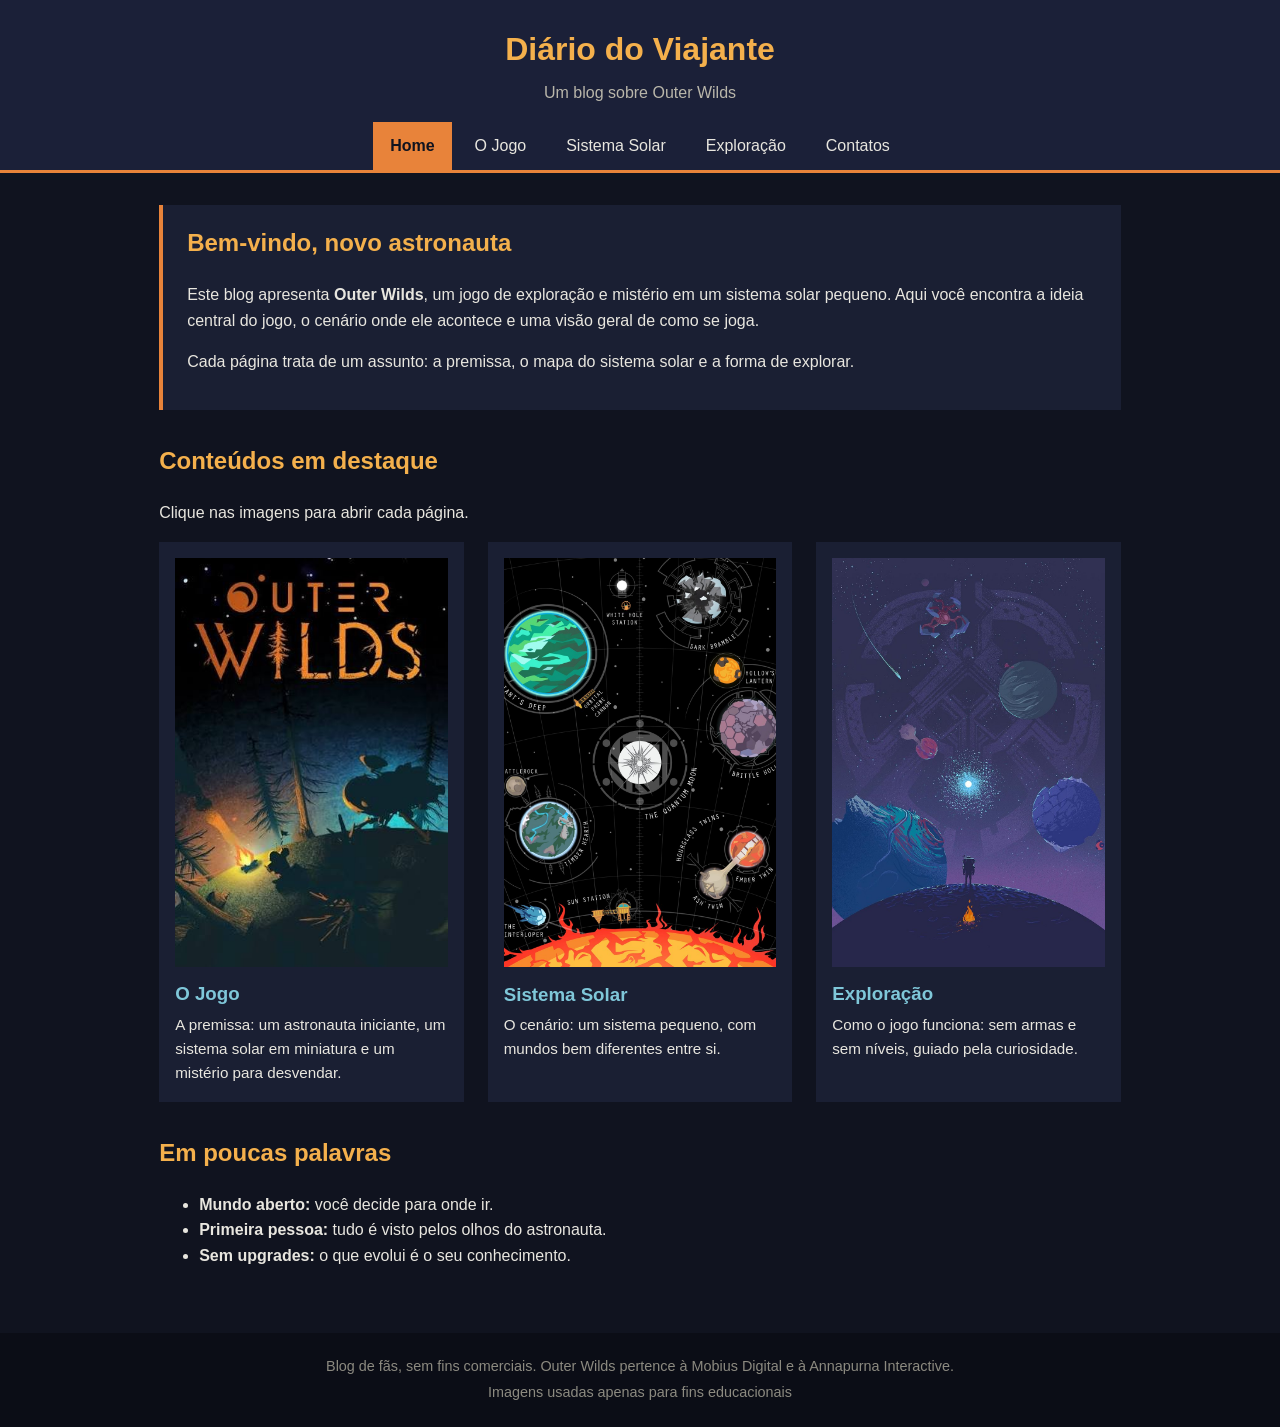
<file: index.html>
<!DOCTYPE html>
<html lang="pt-BR">
<head>
<meta charset="UTF-8">
<meta name="viewport" content="width=device-width, initial-scale=1">
<meta name="description" content="Blog de fã sobre Outer Wilds: a premissa, o cenário e a forma de explorar.">
<title>Home | Diário do Viajante</title>
<link rel="stylesheet" href="style.css">
</head>
<body>
<header>
<h1>Diário do Viajante</h1>
<p class="slogan">Um blog sobre Outer Wilds</p>
<nav aria-label="Navegação principal"><ul><li><a href="index.html" class="ativo" aria-current="page">Home</a></li><li><a href="o-jogo.html">O Jogo</a></li><li><a href="sistema-solar.html">Sistema Solar</a></li><li><a href="exploracao.html">Exploração</a></li><li><a href="contatos.html">Contatos</a></li></ul></nav>
</header>
<main>
<section class="hero">
<h2>Bem-vindo, novo astronauta</h2>
<p>Este blog apresenta <strong>Outer Wilds</strong>, um jogo de exploração e mistério em um sistema solar pequeno. Aqui você encontra a ideia central do jogo, o cenário onde ele acontece e uma visão geral de como se joga.</p>
<p>Cada página trata de um assunto: a premissa, o mapa do sistema solar e a forma de explorar.</p>
</section>
<section>
<h2>Conteúdos em destaque</h2>
<p>Clique nas imagens para abrir cada página.</p>
<div class="grid"><article class="card"><a href="o-jogo.html"><img src="o-jogo2.jpg" alt="Capa de Outer Wilds: astronauta ao lado de uma fogueira, com uma pequena nave ao fundo" loading="lazy"></a><h3>O Jogo</h3><p>A premissa: um astronauta iniciante, um sistema solar em miniatura e um mistério para desvendar.</p></article><article class="card"><a href="sistema-solar.html"><img src="sistema-solar2.jpg" alt="Mapa do sistema solar de Outer Wilds, com planetas e luas identificados" loading="lazy"></a><h3>Sistema Solar</h3><p>O cenário: um sistema pequeno, com mundos bem diferentes entre si.</p></article><article class="card"><a href="exploracao.html"><img src="exploracao2.jpg" alt="Astronauta em pé ao lado de uma fogueira, observando planetas no céu" loading="lazy"></a><h3>Exploração</h3><p>Como o jogo funciona: sem armas e sem níveis, guiado pela curiosidade.</p></article></div>
</section>
<section>
<h2>Em poucas palavras</h2>
<ul>
<li><strong>Mundo aberto:</strong> você decide para onde ir.</li>
<li><strong>Primeira pessoa:</strong> tudo é visto pelos olhos do astronauta.</li>
<li><strong>Sem upgrades:</strong> o que evolui é o seu conhecimento.</li>
</ul>
</section>
</main>
<footer>
<p>Blog de fãs, sem fins comerciais. Outer Wilds pertence à Mobius Digital e à Annapurna Interactive.</p>
<p>Imagens usadas apenas para fins educacionais</p>
</footer>
</body>
</html>
</file>
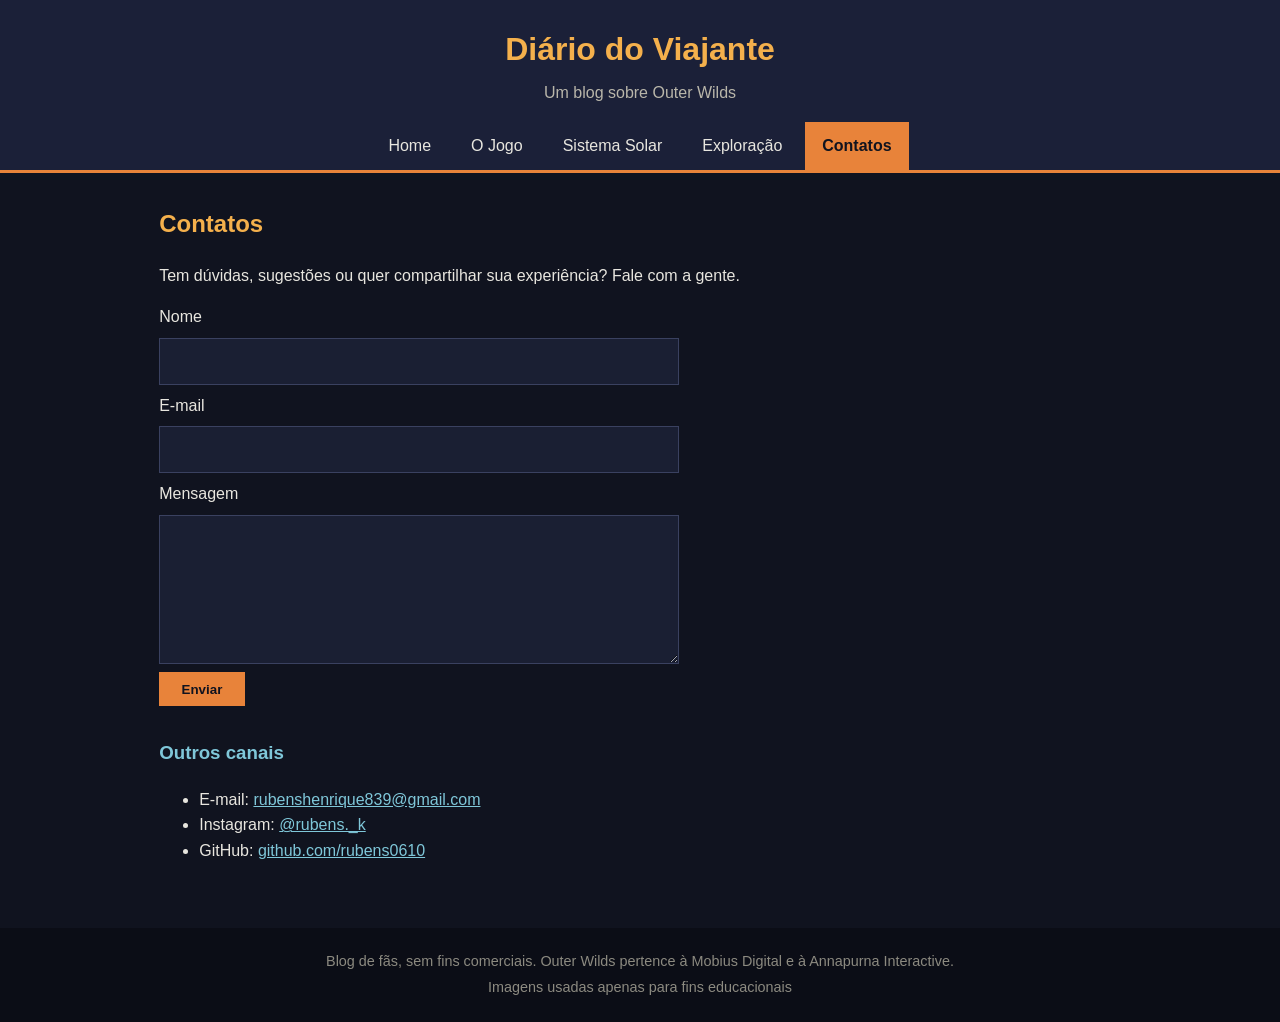
<file: contatos.html>
<!DOCTYPE html>
<html lang="pt-BR">
<head>
<meta charset="UTF-8">
<meta name="viewport" content="width=device-width, initial-scale=1">
<meta name="description" content="Blog de fã sobre Outer Wilds: a premissa, o sistema solar e a forma de explorar.">
<title>Contatos | Diário do Viajante</title>
<link rel="stylesheet" href="style.css">
</head>
<body>
<header>
<h1>Diário do Viajante</h1>
<p class="slogan">Um blog sobre Outer Wilds</p>
<nav aria-label="Navegação principal"><ul><li><a href="index.html">Home</a></li><li><a href="o-jogo.html">O Jogo</a></li><li><a href="sistema-solar.html">Sistema Solar</a></li><li><a href="exploracao.html">Exploração</a></li><li><a href="contatos.html" class="ativo" aria-current="page">Contatos</a></li></ul></nav>
</header>
<main>
<h2>Contatos</h2>
<section>
<p>Tem dúvidas, sugestões ou quer compartilhar sua experiência? Fale com a gente.</p>
<form action="mailto:rubenshenrique839@gmail.com" method="post" enctype="text/plain">
<label for="nome">Nome</label>
<input type="text" id="nome" name="nome" required>
<label for="email">E-mail</label>
<input type="email" id="email" name="email" required>
<label for="msg">Mensagem</label>
<textarea id="msg" name="mensagem" rows="5" required></textarea>
<button type="submit">Enviar</button>
</form>
</section>
<section>
<h3>Outros canais</h3>
<ul>
<li>E-mail: <a href="mailto:rubenshenrique839@gmail.com">rubenshenrique839@gmail.com</a></li>
<li>Instagram: <a href="https://instagram.com/rubens._k" target="_blank" rel="noopener">@rubens._k</a></li>
<li>GitHub: <a href="https://github.com/rubens0610" target="_blank" rel="noopener">github.com/rubens0610</a></li>
</ul>
</section>
</main>
<footer>
<p>Blog de fãs, sem fins comerciais. Outer Wilds pertence à Mobius Digital e à Annapurna Interactive.</p>
<p>Imagens usadas apenas para fins educacionais</p>
</footer>
</body>
</html>
</file>
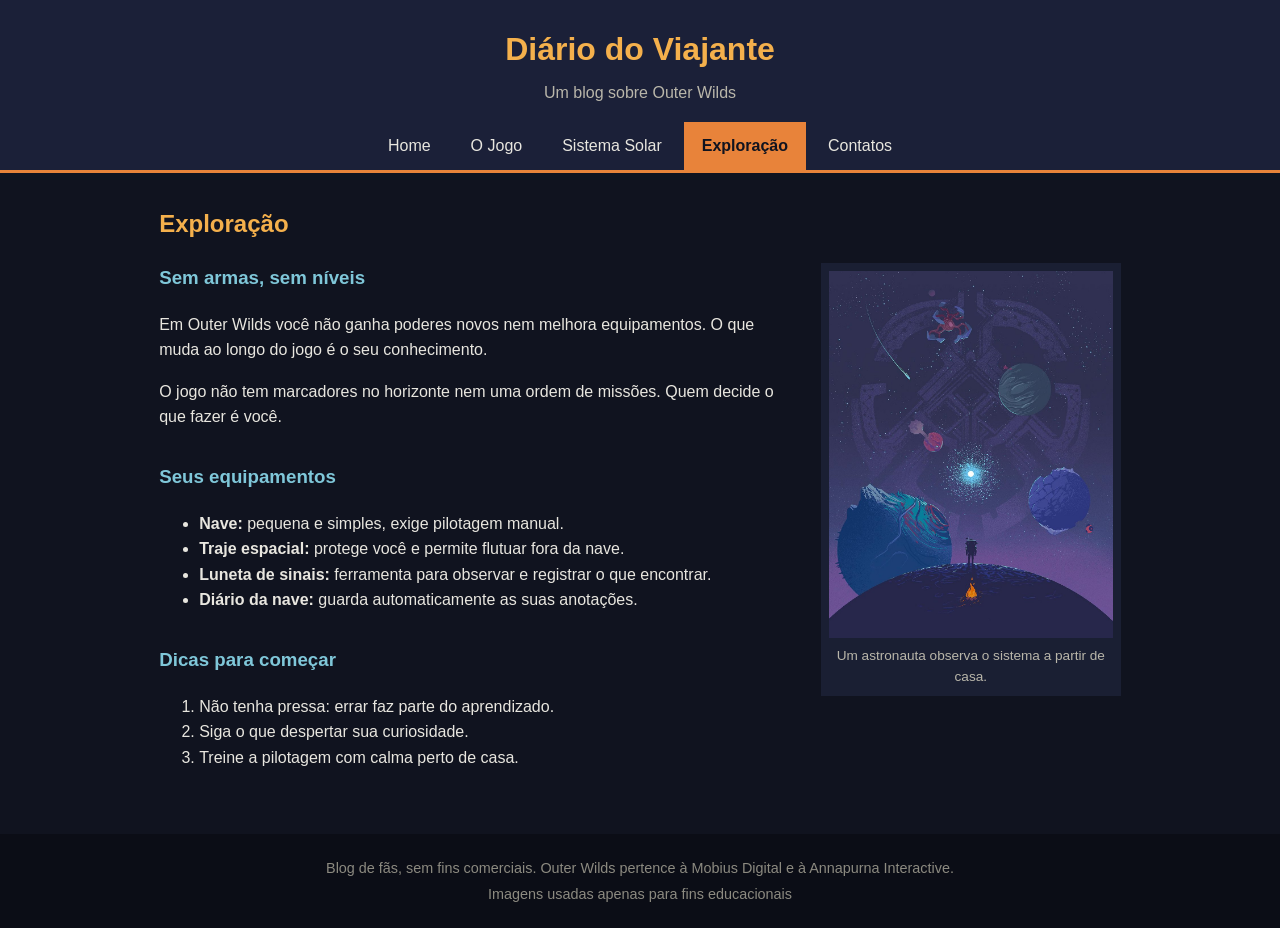
<file: exploracao.html>
<!DOCTYPE html>
<html lang="pt-BR">
<head>
<meta charset="UTF-8">
<meta name="viewport" content="width=device-width, initial-scale=1">
<meta name="description" content="Blog de fã sobre Outer Wilds: a premissa, o cenário e a forma de explorar.">
<title>Exploração | Diário do Viajante</title>
<link rel="stylesheet" href="style.css">
</head>
<body>
<header>
<h1>Diário do Viajante</h1>
<p class="slogan">Um blog sobre Outer Wilds</p>
<nav aria-label="Navegação principal"><ul><li><a href="index.html">Home</a></li><li><a href="o-jogo.html">O Jogo</a></li><li><a href="sistema-solar.html">Sistema Solar</a></li><li><a href="exploracao.html" class="ativo" aria-current="page">Exploração</a></li><li><a href="contatos.html">Contatos</a></li></ul></nav>
</header>
<main>
<h2>Exploração</h2>
<section>
<figure>
<img src="exploracao2.jpg" alt="Astronauta em pé ao lado de uma fogueira, observando planetas no céu">
<figcaption>Um astronauta observa o sistema a partir de casa.</figcaption>
</figure>
<h3>Sem armas, sem níveis</h3>
<p>Em Outer Wilds você não ganha poderes novos nem melhora equipamentos. O que muda ao longo do jogo é o seu conhecimento.</p>
<p>O jogo não tem marcadores no horizonte nem uma ordem de missões. Quem decide o que fazer é você.</p>
</section>
<section class="limpa">
<h3>Seus equipamentos</h3>
<ul>
<li><strong>Nave:</strong> pequena e simples, exige pilotagem manual.</li>
<li><strong>Traje espacial:</strong> protege você e permite flutuar fora da nave.</li>
<li><strong>Luneta de sinais:</strong> ferramenta para observar e registrar o que encontrar.</li>
<li><strong>Diário da nave:</strong> guarda automaticamente as suas anotações.</li>
</ul>
</section>
<section>
<h3>Dicas para começar</h3>
<ol>
<li>Não tenha pressa: errar faz parte do aprendizado.</li>
<li>Siga o que despertar sua curiosidade.</li>
<li>Treine a pilotagem com calma perto de casa.</li>
</ol>
</section>
</main>
<footer>
<p>Blog de fãs, sem fins comerciais. Outer Wilds pertence à Mobius Digital e à Annapurna Interactive.</p>
<p>Imagens usadas apenas para fins educacionais</p>
</footer>
</body>
</html>
</file>
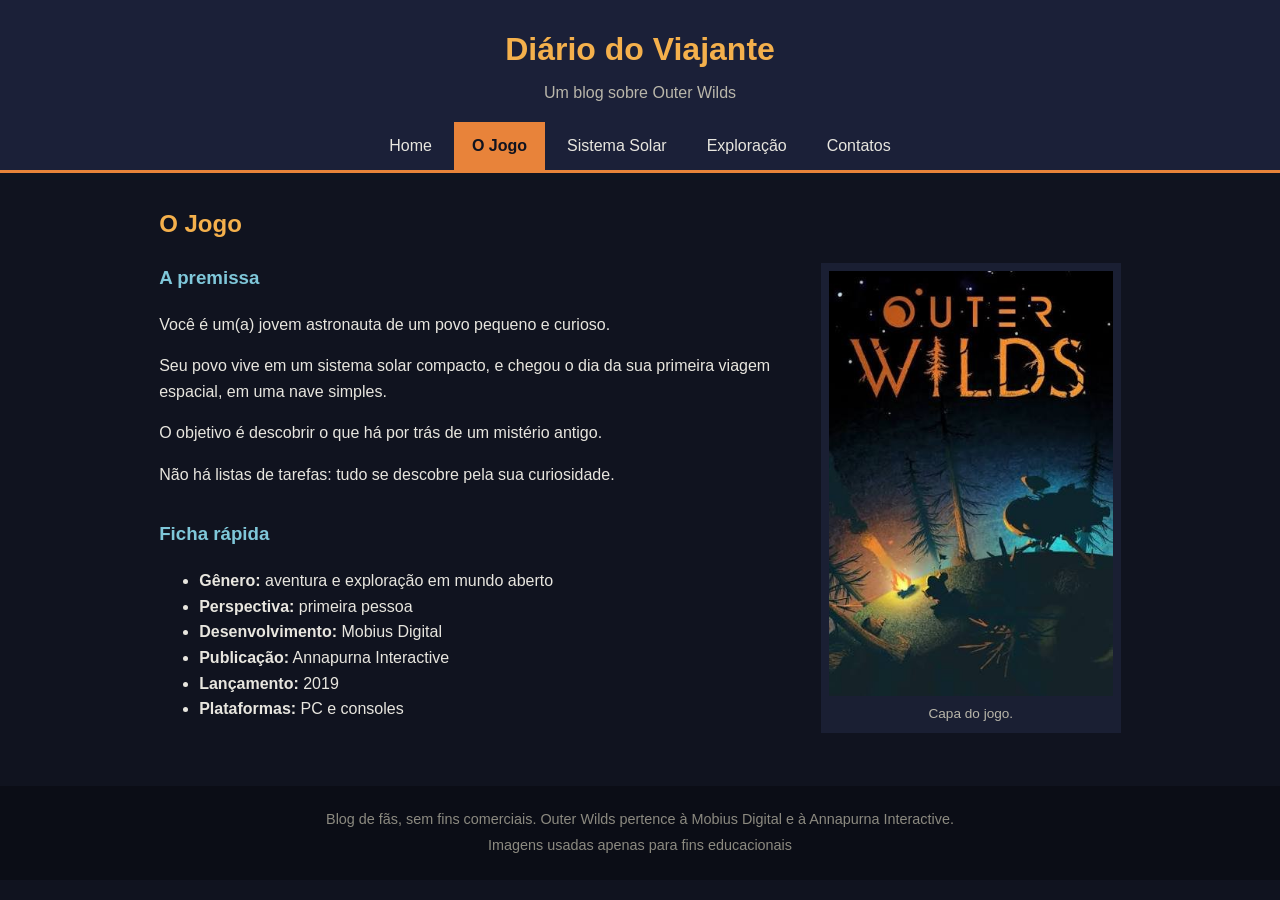
<file: o-jogo.html>
<!DOCTYPE html>
<html lang="pt-BR">
<head>
<meta charset="UTF-8">
<meta name="viewport" content="width=device-width, initial-scale=1">
<meta name="description" content="Blog de fã sobre Outer Wilds: a premissa, o cenário e a forma de explorar.">
<title>O Jogo | Diário do Viajante</title>
<link rel="stylesheet" href="style.css">
</head>
<body>
<header>
<h1>Diário do Viajante</h1>
<p class="slogan">Um blog sobre Outer Wilds</p>
<nav aria-label="Navegação principal"><ul><li><a href="index.html">Home</a></li><li><a href="o-jogo.html" class="ativo" aria-current="page">O Jogo</a></li><li><a href="sistema-solar.html">Sistema Solar</a></li><li><a href="exploracao.html">Exploração</a></li><li><a href="contatos.html">Contatos</a></li></ul></nav>
</header>
<main>
<h2>O Jogo</h2>
<section>
<figure>
<img src="o-jogo2.jpg" alt="Capa de Outer Wilds: astronauta ao lado de uma fogueira, com uma pequena nave ao fundo">
<figcaption>Capa do jogo.</figcaption>
</figure>
<h3>A premissa</h3>
<p>Você é um(a) jovem astronauta de um povo pequeno e curioso.</p>
<p>Seu povo vive em um sistema solar compacto, e chegou o dia da sua primeira viagem espacial, em uma nave simples.</p>
<p>O objetivo é descobrir o que há por trás de um mistério antigo.</p>
<p>Não há listas de tarefas: tudo se descobre pela sua curiosidade.</p>
</section>
<section>
<h3>Ficha rápida</h3>
<ul>
<li><strong>Gênero:</strong> aventura e exploração em mundo aberto</li>
<li><strong>Perspectiva:</strong> primeira pessoa</li>
<li><strong>Desenvolvimento:</strong> Mobius Digital</li>
<li><strong>Publicação:</strong> Annapurna Interactive</li>
<li><strong>Lançamento:</strong> 2019</li>
<li><strong>Plataformas:</strong> PC e consoles</li>
</ul>
</section>
</main>
<footer>
<p>Blog de fãs, sem fins comerciais. Outer Wilds pertence à Mobius Digital e à Annapurna Interactive.</p>
<p>Imagens usadas apenas para fins educacionais</p>
</footer>
</body>
</html>
</file>
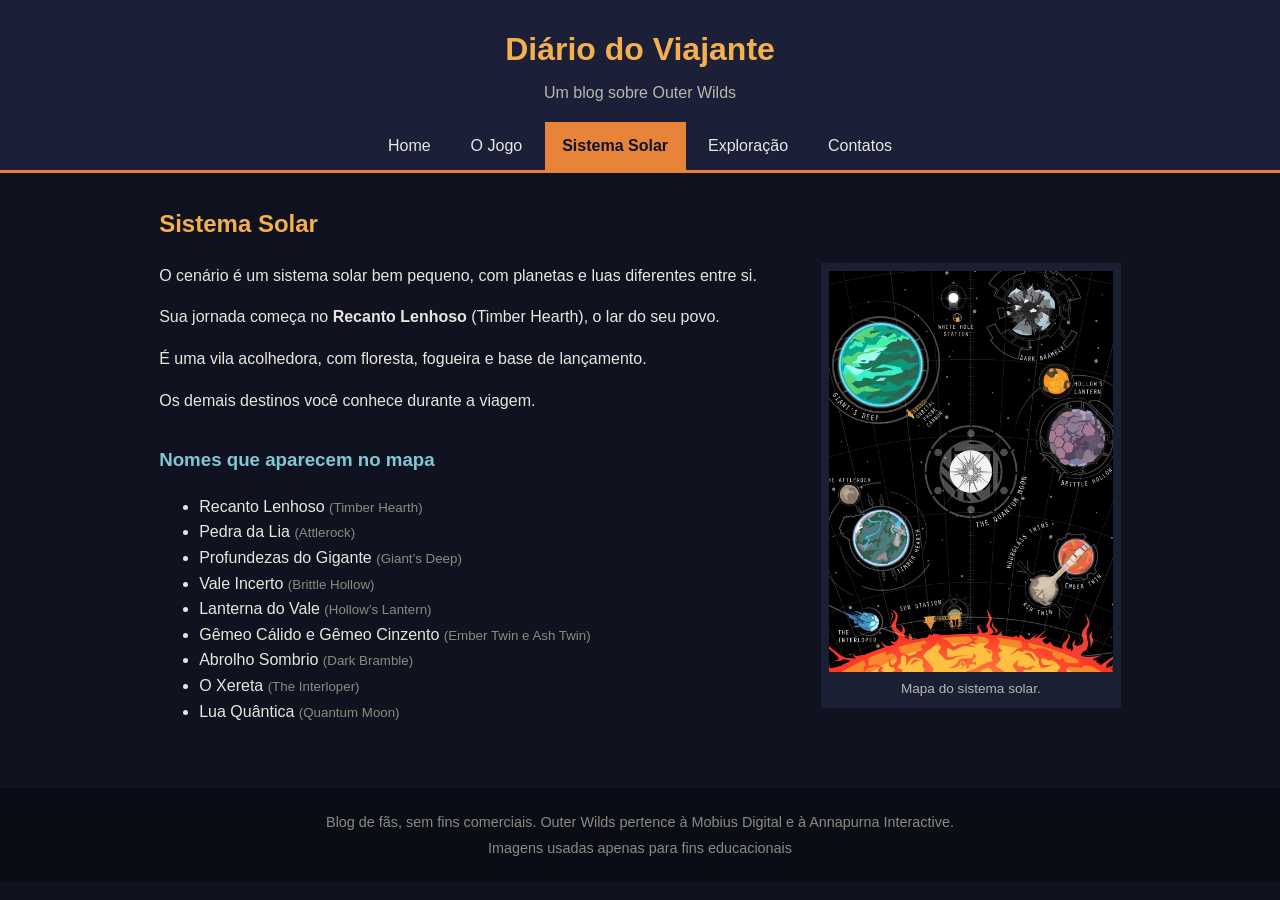
<file: sistema-solar.html>
<!DOCTYPE html>
<html lang="pt-BR">
<head>
<meta charset="UTF-8">
<meta name="viewport" content="width=device-width, initial-scale=1">
<meta name="description" content="Blog de fã sobre Outer Wilds: a premissa, o cenário e a forma de explorar.">
<title>Sistema Solar | Diário do Viajante</title>
<link rel="stylesheet" href="style.css">
</head>
<body>
<header>
<h1>Diário do Viajante</h1>
<p class="slogan">Um blog sobre Outer Wilds</p>
<nav aria-label="Navegação principal"><ul><li><a href="index.html">Home</a></li><li><a href="o-jogo.html">O Jogo</a></li><li><a href="sistema-solar.html" class="ativo" aria-current="page">Sistema Solar</a></li><li><a href="exploracao.html">Exploração</a></li><li><a href="contatos.html">Contatos</a></li></ul></nav>
</header>
<main>
<h2>Sistema Solar</h2>
<section>
<figure>
<img src="sistema-solar2.jpg" alt="Mapa do sistema solar de Outer Wilds, com planetas e luas identificados">
<figcaption>Mapa do sistema solar.</figcaption>
</figure>
<p>O cenário é um sistema solar bem pequeno, com planetas e luas diferentes entre si.</p>
<p>Sua jornada começa no <strong>Recanto Lenhoso</strong> (Timber Hearth), o lar do seu povo.</p>
<p>É uma vila acolhedora, com floresta, fogueira e base de lançamento.</p>
<p>Os demais destinos você conhece durante a viagem.</p>
</section>
<section class="limpa">
<h3>Nomes que aparecem no mapa</h3>
<ul><li>Recanto Lenhoso <small>(Timber Hearth)</small></li><li>Pedra da Lia <small>(Attlerock)</small></li><li>Profundezas do Gigante <small>(Giant’s Deep)</small></li><li>Vale Incerto <small>(Brittle Hollow)</small></li><li>Lanterna do Vale <small>(Hollow’s Lantern)</small></li><li>Gêmeo Cálido e Gêmeo Cinzento <small>(Ember Twin e Ash Twin)</small></li><li>Abrolho Sombrio <small>(Dark Bramble)</small></li><li>O Xereta <small>(The Interloper)</small></li><li>Lua Quântica <small>(Quantum Moon)</small></li></ul>
</section>
</main>
<footer>
<p>Blog de fãs, sem fins comerciais. Outer Wilds pertence à Mobius Digital e à Annapurna Interactive.</p>
<p>Imagens usadas apenas para fins educacionais</p>
</footer>
</body>
</html>
</file>
<file: style.css>
*{box-sizing:border-box}
body{margin:0;font-family:Arial,sans-serif;line-height:1.6;background:#10131f;color:#e8e6df}
header{background:#1b2038;padding:1.5rem 1rem 0;text-align:center;border-bottom:3px solid #e8833a}
header h1{margin:0;font-size:2rem;color:#f4b04c}
.slogan{margin:.3rem 0 1rem;color:#b9b6aa}
nav ul{list-style:none;margin:0;padding:0;display:flex;flex-wrap:wrap;justify-content:center;gap:.3rem}
nav a{display:block;padding:.7rem 1.1rem;color:#e8e6df;text-decoration:none}
nav a:hover,nav a.ativo{background:#e8833a;color:#10131f;font-weight:bold}
main{max-width:1000px;margin:0 auto;padding:2rem 1.2rem}
h2{color:#f4b04c;margin-top:0}
h3{color:#7fc7d9}
a{color:#7fc7d9}
section{margin-bottom:2rem}
small{color:#8c8a80}
.hero{background:#1a1f33;padding:1.2rem 1.5rem;border-left:4px solid #e8833a}
.grid{display:grid;grid-template-columns:repeat(auto-fit,minmax(260px,1fr));gap:1.5rem}
.card{background:#1a1f33;padding:1rem}
.card img{width:100%;aspect-ratio:2/3;object-fit:cover;display:block}
.card h3{margin:.8rem 0 .2rem}
.card p{margin:0;font-size:.95rem}
figure{float:right;width:300px;margin:0 0 1rem 1.5rem;background:#1a1f33;padding:.5rem}
figure img{width:100%;height:auto;display:block}
figcaption{font-size:.85rem;color:#b9b6aa;text-align:center;margin-top:.4rem}
form{display:flex;flex-direction:column;gap:.5rem;max-width:520px}
input,textarea{padding:.6rem;border:1px solid #3a4160;background:#1a1f33;color:#e8e6df;font:inherit}
button{align-self:flex-start;padding:.6rem 1.4rem;border:0;background:#e8833a;color:#10131f;font-weight:bold;cursor:pointer}
footer{text-align:center;padding:1.2rem 1rem;background:#0b0d16;color:#8c8a80;font-size:.9rem}
footer p{margin:.2rem 0}
main::after{content:"";display:block;clear:both}
a:focus-visible,button:focus-visible,input:focus-visible,textarea:focus-visible{outline:3px solid #7fc7d9;outline-offset:2px}
@media(max-width:700px){figure{float:none;width:100%;max-width:340px;margin:0 auto 1rem}}
</file>
